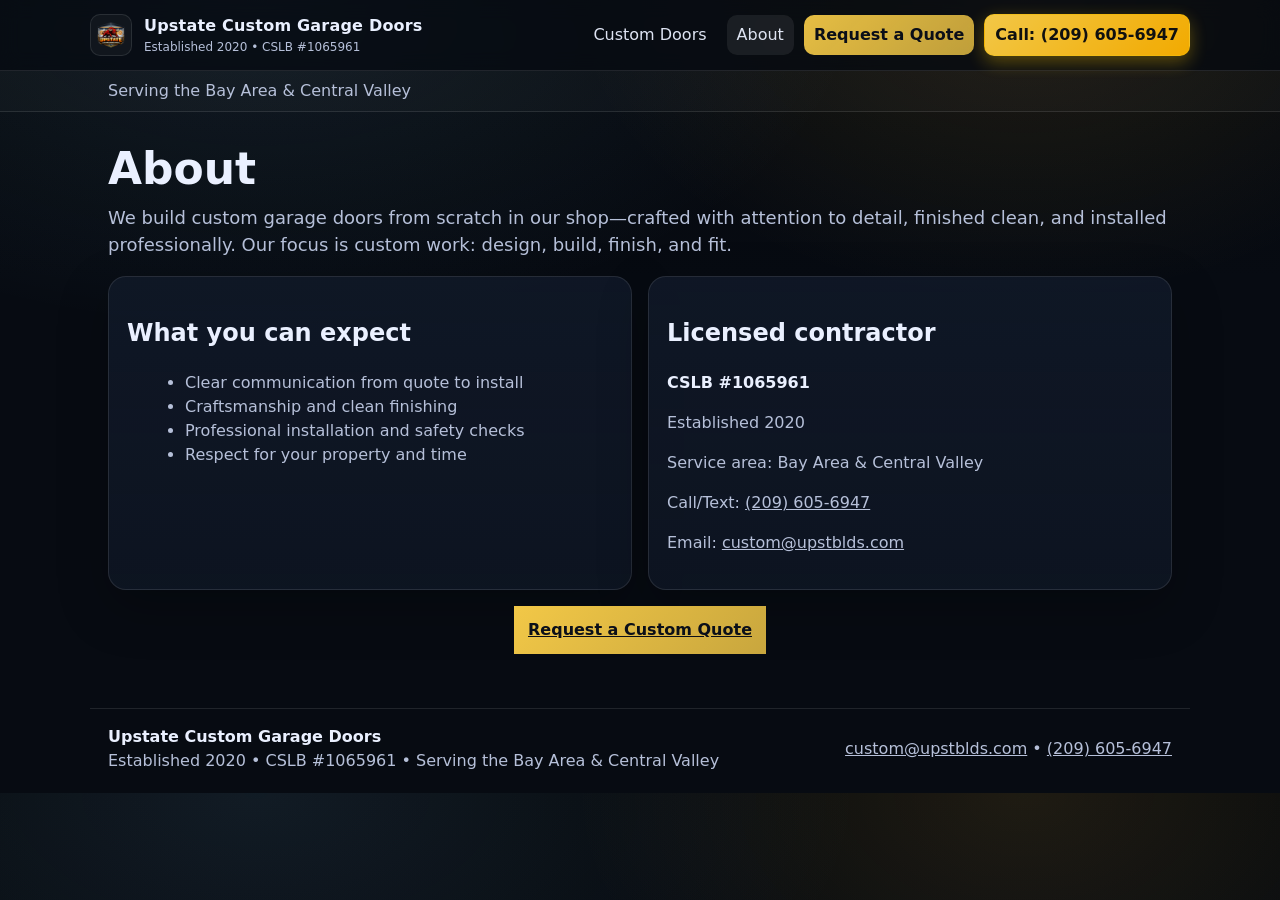
<file: about.html>
<!doctype html>
<html lang="en">
<head>
  <meta charset="utf-8" />
  <meta name="viewport" content="width=device-width, initial-scale=1" />
  <title>About | Upstate Custom Garage Doors</title>
  <meta name="description" content="Upstate Custom Garage Doors builds custom garage doors from scratch in our shop. Licensed contractor serving the Bay Area & Central Valley." />
  <link rel="stylesheet" href="assets/style.css" />
</head>
<body>
  <header class="site-header">
    <div class="container header-row">
      <a class="brand" href="index.html">
        <img class="logo-mark" src="assets/logo-mark-64.png" alt="Upstate Custom Garage Doors logo" />
        <div class="brand-text">
          <div class="brand-name">Upstate Custom Garage Doors</div>
          <div class="brand-sub">Established 2020 • CSLB #1065961</div>
        </div>
      </a>

      <nav class="nav">
        <a href="custom-doors.html">Custom Doors</a>
        <a class="active" href="about.html">About</a>
        <a href="contact.html" class="btn">Request a Quote</a>
        <a class="phone" href="tel:+12096056947">Call: (209) 605-6947</a>
      </nav>
    </div>
  </header>

  <div class="topbar">
    <div class="container muted">Serving the Bay Area & Central Valley</div>
  </div>

  <main class="section">
    <div class="container">
      <h1>About</h1>
      <p class="lead">
        We build custom garage doors from scratch in our shop—crafted with attention to detail, finished clean, and installed professionally.
        Our focus is custom work: design, build, finish, and fit.
      </p>

      <div class="grid2">
        <div class="card">
          <h2>What you can expect</h2>
          <ul class="list">
            <li>Clear communication from quote to install</li>
            <li>Craftsmanship and clean finishing</li>
            <li>Professional installation and safety checks</li>
            <li>Respect for your property and time</li>
          </ul>
        </div>

        <div class="card">
          <h2>Licensed contractor</h2>
          <p><strong>CSLB #1065961</strong></p>
          <p class="muted">Established 2020</p>
          <p class="muted">Service area: Bay Area & Central Valley</p>
          <p class="muted">Call/Text: <a href="tel:+12096056947">(209) 605-6947</a></p>
          <p class="muted">Email: <a href="mailto:custom@upstblds.com">custom@upstblds.com</a></p>
        </div>
      </div>

      <div class="center">
        <a class="btn btn-lg" href="contact.html">Request a Custom Quote</a>
      </div>
    </div>
  </main>

  <footer class="footer">
    <div class="container footer-row">
      <div>
        <div class="footer-title">Upstate Custom Garage Doors</div>
        <div class="muted">Established 2020 • CSLB #1065961 • Serving the Bay Area & Central Valley</div>
      </div>
      <div class="muted">
        <a href="mailto:custom@upstblds.com">custom@upstblds.com</a> • <a href="tel:+12096056947">(209) 605-6947</a>
      </div>
    </div>
  </footer>
</body>
</html>
</file>
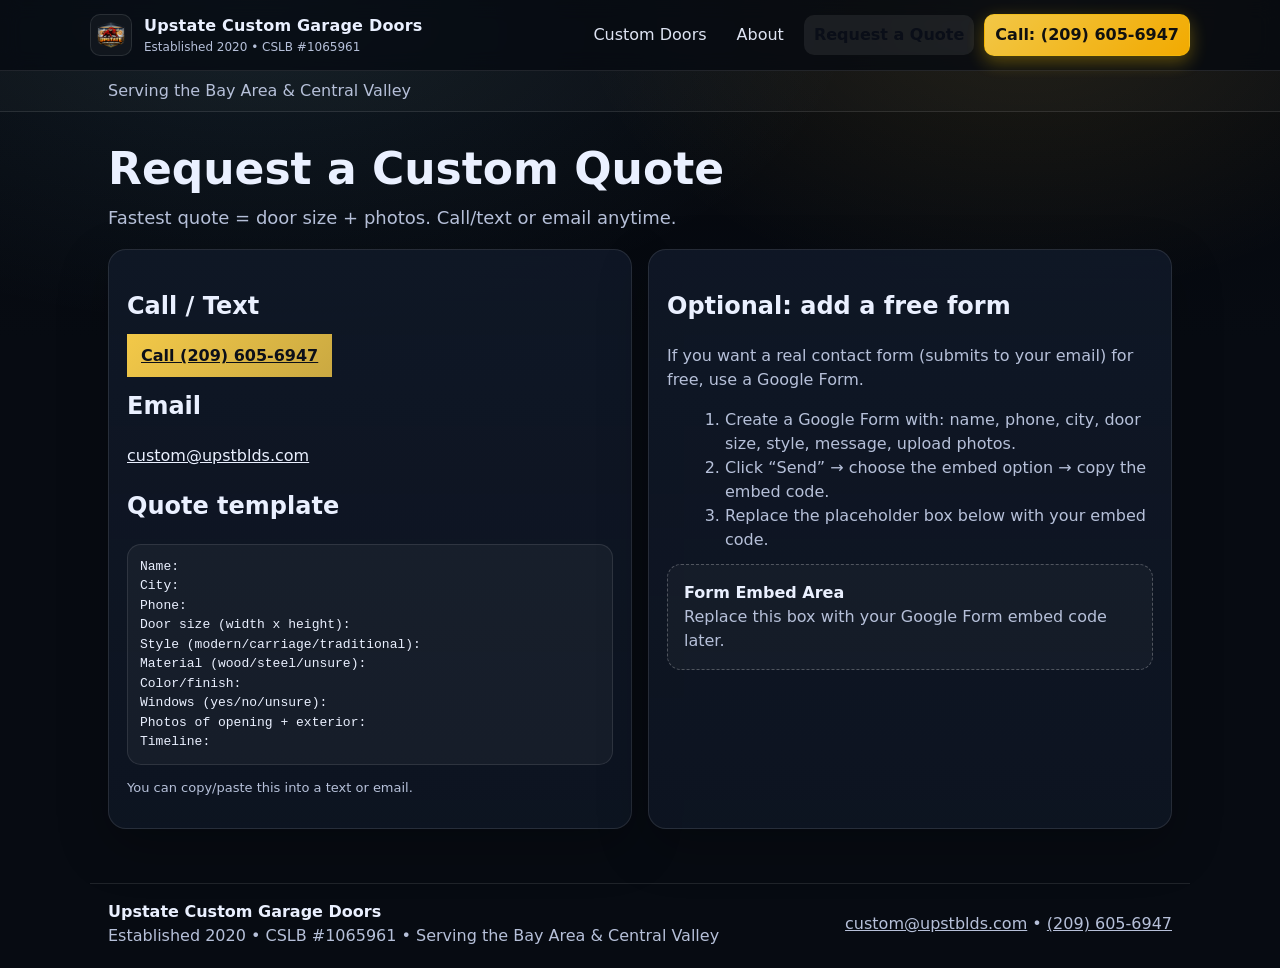
<file: contact.html>
<!doctype html>
<html lang="en">
<head>
  <meta charset="utf-8" />
  <meta name="viewport" content="width=device-width, initial-scale=1" />
  <title>Request a Quote | Upstate Custom Garage Doors</title>
  <meta name="description" content="Request a custom garage door quote. Send measurements and photos for the most accurate estimate. Serving the Bay Area & Central Valley." />
  <link rel="stylesheet" href="assets/style.css" />
</head>
<body>
  <header class="site-header">
    <div class="container header-row">
      <a class="brand" href="index.html">
        <img class="logo-mark" src="assets/logo-mark-64.png" alt="Upstate Custom Garage Doors logo" />
        <div class="brand-text">
          <div class="brand-name">Upstate Custom Garage Doors</div>
          <div class="brand-sub">Established 2020 • CSLB #1065961</div>
        </div>
      </a>

      <nav class="nav">
        <a href="custom-doors.html">Custom Doors</a>
        <a href="about.html">About</a>
        <a class="active btn" href="contact.html">Request a Quote</a>
        <a class="phone" href="tel:+12096056947">Call: (209) 605-6947</a>
      </nav>
    </div>
  </header>

  <div class="topbar">
    <div class="container muted">Serving the Bay Area & Central Valley</div>
  </div>

  <main class="section">
    <div class="container">
      <h1>Request a Custom Quote</h1>
      <p class="lead">Fastest quote = door size + photos. Call/text or email anytime.</p>

      <div class="grid2">
        <div class="card">
          <h2>Call / Text</h2>
          <p class="big">
            <a class="btn btn-lg" href="tel:+12096056947">Call (209) 605-6947</a>
          </p>

          <h2>Email</h2>
          <p>
            <a href="mailto:custom@upstblds.com?subject=Custom%20Garage%20Door%20Quote%20Request">custom@upstblds.com</a>
          </p>

          <h2>Quote template</h2>
          <pre class="template">Name:
City:
Phone:
Door size (width x height):
Style (modern/carriage/traditional):
Material (wood/steel/unsure):
Color/finish:
Windows (yes/no/unsure):
Photos of opening + exterior:
Timeline:</pre>
          <p class="muted small">You can copy/paste this into a text or email.</p>
        </div>

        <div class="card">
          <h2>Optional: add a free form</h2>
          <p class="muted">
            If you want a real contact form (submits to your email) for free, use a Google Form.
          </p>
          <ol class="list">
            <li>Create a Google Form with: name, phone, city, door size, style, message, upload photos.</li>
            <li>Click “Send” → choose the embed option → copy the embed code.</li>
            <li>Replace the placeholder box below with your embed code.</li>
          </ol>

          <div class="embed-placeholder">
            <strong>Form Embed Area</strong>
            <div class="muted">Replace this box with your Google Form embed code later.</div>
          </div>
        </div>
      </div>
    </div>
  </main>

  <footer class="footer">
    <div class="container footer-row">
      <div>
        <div class="footer-title">Upstate Custom Garage Doors</div>
        <div class="muted">Established 2020 • CSLB #1065961 • Serving the Bay Area & Central Valley</div>
      </div>
      <div class="muted">
        <a href="mailto:custom@upstblds.com">custom@upstblds.com</a> • <a href="tel:+12096056947">(209) 605-6947</a>
      </div>
    </div>
  </footer>
</body>
</html>
</file>
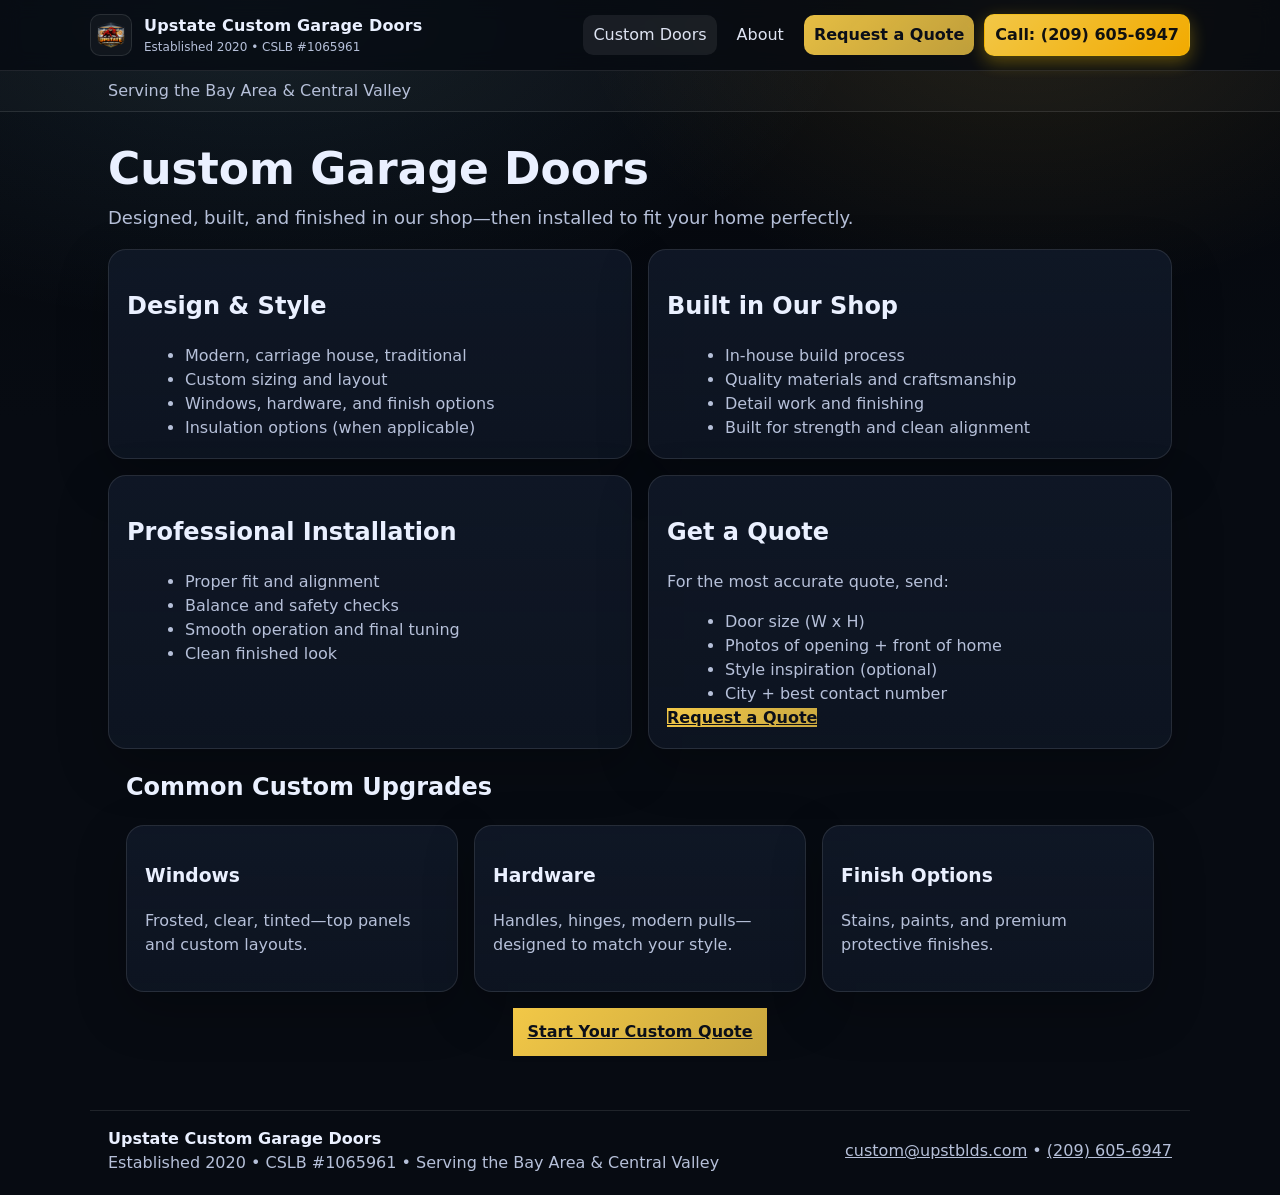
<file: custom-doors.html>
<!doctype html>
<html lang="en">
<head>
  <meta charset="utf-8" />
  <meta name="viewport" content="width=device-width, initial-scale=1" />
  <title>Custom Doors | Upstate Custom Garage Doors</title>
  <meta name="description" content="Custom garage doors built from scratch in our shop. Design options, materials, finishes, windows, and professional installation." />
  <link rel="stylesheet" href="assets/style.css" />
</head>
<body>
  <header class="site-header">
    <div class="container header-row">
      <a class="brand" href="index.html">
        <img class="logo-mark" src="assets/logo-mark-64.png" alt="Upstate Custom Garage Doors logo" />
        <div class="brand-text">
          <div class="brand-name">Upstate Custom Garage Doors</div>
          <div class="brand-sub">Established 2020 • CSLB #1065961</div>
        </div>
      </a>

      <nav class="nav">
        <a class="active" href="custom-doors.html">Custom Doors</a>
        <a href="about.html">About</a>
        <a href="contact.html" class="btn">Request a Quote</a>
        <a class="phone" href="tel:+12096056947">Call: (209) 605-6947</a>
      </nav>
    </div>
  </header>

  <div class="topbar">
    <div class="container muted">Serving the Bay Area & Central Valley</div>
  </div>

  <main class="section">
    <div class="container">
      <h1>Custom Garage Doors</h1>
      <p class="lead">Designed, built, and finished in our shop—then installed to fit your home perfectly.</p>

      <div class="grid2">
        <div class="card">
          <h2>Design & Style</h2>
          <ul class="list">
            <li>Modern, carriage house, traditional</li>
            <li>Custom sizing and layout</li>
            <li>Windows, hardware, and finish options</li>
            <li>Insulation options (when applicable)</li>
          </ul>
        </div>

        <div class="card">
          <h2>Built in Our Shop</h2>
          <ul class="list">
            <li>In-house build process</li>
            <li>Quality materials and craftsmanship</li>
            <li>Detail work and finishing</li>
            <li>Built for strength and clean alignment</li>
          </ul>
        </div>

        <div class="card">
          <h2>Professional Installation</h2>
          <ul class="list">
            <li>Proper fit and alignment</li>
            <li>Balance and safety checks</li>
            <li>Smooth operation and final tuning</li>
            <li>Clean finished look</li>
          </ul>
        </div>

        <div class="card">
          <h2>Get a Quote</h2>
          <p class="muted">For the most accurate quote, send:</p>
          <ul class="list">
            <li>Door size (W x H)</li>
            <li>Photos of opening + front of home</li>
            <li>Style inspiration (optional)</li>
            <li>City + best contact number</li>
          </ul>
          <a class="btn" href="contact.html">Request a Quote</a>
        </div>
      </div>

      <div class="section alt soft">
        <div class="container">
          <h2>Common Custom Upgrades</h2>
          <div class="grid3">
            <div class="card">
              <h3>Windows</h3>
              <p class="muted">Frosted, clear, tinted—top panels and custom layouts.</p>
            </div>
            <div class="card">
              <h3>Hardware</h3>
              <p class="muted">Handles, hinges, modern pulls—designed to match your style.</p>
            </div>
            <div class="card">
              <h3>Finish Options</h3>
              <p class="muted">Stains, paints, and premium protective finishes.</p>
            </div>
          </div>

          <div class="center">
            <a class="btn btn-lg" href="contact.html">Start Your Custom Quote</a>
          </div>
        </div>
      </div>

    </div>
  </main>

  <footer class="footer">
    <div class="container footer-row">
      <div>
        <div class="footer-title">Upstate Custom Garage Doors</div>
        <div class="muted">Established 2020 • CSLB #1065961 • Serving the Bay Area & Central Valley</div>
      </div>
      <div class="muted">
        <a href="mailto:custom@upstblds.com">custom@upstblds.com</a> • <a href="tel:+12096056947">(209) 605-6947</a>
      </div>
    </div>
  </footer>
</body>
</html>
</file>
<file: assets/style.css>
:root{
  --bg:#070b12;
  --card:#101827;
  --alt:#0b1220;
  --text:#eaf0ff;
  --muted:#b6c0d9;
  --line:rgba(255,255,255,.10);

  /* Brand accents (you can change later to match your logo) */
  --accent:#ffd24a;   /* warm highlight */
  --accent2:#7dd3fc;  /* cool highlight */
}

*{box-sizing:border-box}
html,body{margin:0;padding:0}
body{
  font-family: ui-sans-serif, system-ui, -apple-system, Segoe UI, Roboto, Arial, "Apple Color Emoji","Segoe UI Emoji";
  background:
    radial-gradient(1100px 600px at 20% 0%, rgba(125,211,252,.10), transparent 55%),
    radial-gradient(900px 600px at 80% 0%, rgba(255,210,74,.10), transparent 50%),
    linear-gradient(180deg, #05070c, #070b12 35%, #070b12);
  color:var(--text);
  line-height:1.5;
}

a{color:inherit}
.container{max-width:1100px;margin:0 auto;padding:0 18px}

.site-header{
  position:sticky;top:0;z-index:20;
  backdrop-filter: blur(10px);
  background: rgba(7,11,18,.70);
  border-bottom:1px solid var(--line);
}
.header-row{
  display:flex;align-items:center;justify-content:space-between;
  padding:14px 0;gap:12px
}

.brand{display:flex;align-items:center;gap:12px;text-decoration:none}
.brand-mark{
  .logo-mark{
  width:42px;
  height:42px;
  object-fit:contain;
  border-radius:12px;
  background: rgba(255,255,255,.04);
  border:1px solid var(--line);
  padding:6px;
}
  width:42px;height:42px;border-radius:12px;
  display:grid;place-items:center;
  background: linear-gradient(135deg, rgba(255,210,74,.95), rgba(125,211,252,.85));
  color:#0b0f19;
  font-weight:900;
  letter-spacing:.5px;
}
.brand-name{font-weight:900;letter-spacing:.2px}
.brand-sub{font-size:12px;color:var(--muted)}

.nav{display:flex;gap:10px;align-items:center;flex-wrap:wrap;justify-content:flex-end}
.nav a{opacity:.95;text-decoration:none;padding:8px 10px;border-radius:10px}
.nav a:hover{background:rgba(255,255,255,.06)}
.nav a.active{background:rgba(255,255,255,.08)}

.btn{
  background: linear-gradient(135deg, rgba(255,210,74,.95), rgba(255,210,74,.78));
  color:#0b0f19;
  font-weight:900;
  border:0;
}
.btn:hover{filter:brightness(1.03)}
.btn-outline{
  border:1px solid var(--line);
  text-decoration:none;
  background:rgba(255,255,255,.02);
}
.btn-lg{padding:12px 14px}

.phone{
  border:1px solid var(--line);
  background:rgba(255,255,255,.04);
  padding:8px 10px;
  border-radius:10px;
  text-decoration:none;
  font-weight:800;
}

.topbar{
  border-bottom:1px solid var(--line);
  background: rgba(255,255,255,.02);
  padding:8px 0;
}

.badge{
  display:inline-flex;
  align-items:center;
  gap:8px;
  padding:7px 10px;
  border-radius:999px;
  border:1px solid var(--line);
  background: rgba(255,255,255,.03);
  color: var(--muted);
  font-weight:700;
  font-size:13px;
  margin-bottom:12px;
}

.hero{
  padding:54px 0 26px;
  border-bottom:1px solid var(--line);
}

.hero-door{
  position:relative;
}
.hero-door::before{
  content:"";
  position:absolute;
  inset:0;
  background:
    linear-gradient(180deg, rgba(0,0,0,.55), rgba(0,0,0,.20)),
    repeating-linear-gradient(
      90deg,
      rgba(255,255,255,.035) 0px,
      rgba(255,255,255,.035) 34px,
      rgba(255,255,255,.015) 34px,
      rgba(255,255,255,.015) 68px
    );
  opacity:.55;
  pointer-events:none;
}
.hero-door > .container{position:relative}

.hero-grid{display:grid;grid-template-columns:1.35fr .85fr;gap:18px;align-items:start}
@media (max-width: 900px){.hero-grid{grid-template-columns:1fr}}

h1{font-size:44px;line-height:1.05;margin:0 0 12px}
@media (max-width: 520px){h1{font-size:36px}}

.lead{font-size:18px;color:var(--muted);margin:0 0 18px}

.section{padding:34px 0}
.section.alt{
  background:rgba(255,255,255,.03);
  border-top:1px solid var(--line);
  border-bottom:1px solid var(--line)
}
.section.alt.soft{border-top:0;border-bottom:0;background:transparent;padding:0;margin-top:20px}

.card{
  background: linear-gradient(180deg, rgba(16,24,39,.92), rgba(16,24,39,.72));
  border:1px solid var(--line);
  border-radius:18px;
  padding:18px;
  box-shadow: 0 18px 50px rgba(0,0,0,.25);
}

.quick-card{position:relative}
.divider{height:1px;background:var(--line);margin:14px 0}

.grid2{display:grid;grid-template-columns:1fr 1fr;gap:16px}
.grid3{display:grid;grid-template-columns:repeat(3,1fr);gap:16px}
@media (max-width: 900px){.grid2,.grid3{grid-template-columns:1fr}}

.cta-row{display:flex;gap:12px;flex-wrap:wrap;margin:14px 0 18px}
.center{display:flex;justify-content:center;margin-top:16px}

.trust{display:grid;grid-template-columns:repeat(3,1fr);gap:12px;margin-top:18px}
@media (max-width: 900px){.trust{grid-template-columns:1fr}}
.trust-item{
  border:1px solid var(--line);
  border-radius:14px;
  padding:12px;
  background:rgba(255,255,255,.03)
}
.trust-title{font-weight:900}
.trust-sub{color:var(--muted);font-size:13px}

.list{margin:10px 0 0 18px;color:var(--muted)}
.muted{color:var(--muted)}
.small{font-size:13px}

.footer{padding:20px 0}
.footer-row{
  display:flex;align-items:center;justify-content:space-between;
  gap:12px;border-top:1px solid var(--line);padding-top:16px;flex-wrap:wrap
}
.footer-title{font-weight:900}

.template{
  background:rgba(255,255,255,.04);
  border:1px solid var(--line);
  border-radius:14px;
  padding:12px;
  overflow:auto;
}

.embed-placeholder{
  margin-top:12px;
  border:1px dashed rgba(255,255,255,.25);
  border-radius:14px;
  padding:16px;
  background: rgba(255,255,255,.03);
}
.big{margin:0 0 12px}
.logo-mark{
  width:42px;
  height:42px;
  object-fit:contain;
  border-radius:12px;
  background: rgba(255,255,255,.04);
  border:1px solid var(--line);
  padding:6px;
}

.hero-logo{
  width:min(520px, 100%);
  height:auto;
  display:block;
  margin:0 0 14px 0;
  filter: drop-shadow(0 18px 40px rgba(0,0,0,.45));
}
/* HERO BACKGROUND GARAGE STYLE */

.hero-door{
  position:relative;
  background:
    linear-gradient(rgba(0,0,0,.65), rgba(0,0,0,.55)),
    url("https://images.unsplash.com/photo-1599696848652-f0ff23bc911f?q=80&w=2000");
  background-size:cover;
  background-position:center;
  border-bottom:1px solid var(--line);
}

/* LOGO HERO */

.hero-logo{
  width:min(520px, 100%);
  height:auto;
  display:block;
  margin-bottom:20px;
  filter:
    drop-shadow(0 20px 45px rgba(0,0,0,.6))
    drop-shadow(0 0 25px rgba(255,200,0,.25));
}

/* HEADER LOGO */

.logo-mark{
  width:42px;
  height:42px;
  object-fit:contain;
  border-radius:10px;
  background: rgba(255,255,255,.04);
  border:1px solid var(--line);
  padding:6px;
}

/* PHONE BUTTON */

.phone{
  border:1px solid rgba(255,200,0,.4);
  background:linear-gradient(135deg,#ffd24a,#ffb300);
  color:#111;
  padding:8px 12px;
  border-radius:10px;
  font-weight:800;
  box-shadow:0 6px 18px rgba(255,200,0,.35);
}

.phone:hover{
  transform:translateY(-1px);
  box-shadow:0 10px 24px rgba(255,200,0,.5);
}

/* MOBILE PHONE BUTTON BIGGER */

@media (max-width:700px){

.phone{
  font-size:16px;
  padding:10px 14px;
}

}
</file>
